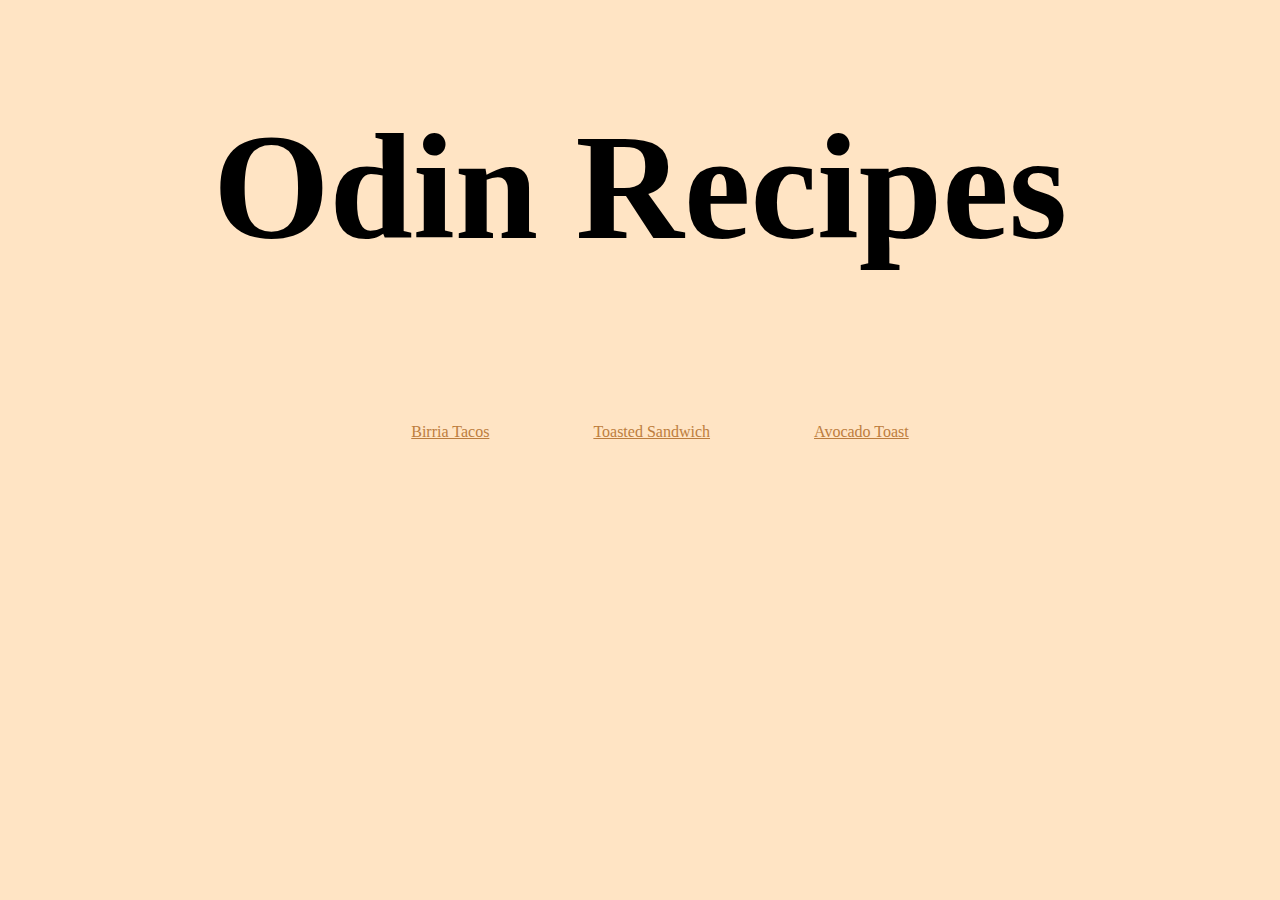
<file: index.html>
<!DOCTYPE html>
<html lang="en">
<head>
    <meta charset="UTF-8">
    <meta name="viewport" content="width=device-width, initial-scale=1.0">
    <link rel="stylesheet" href="style.css">
    <title>Odin Recipes</title>
</head>
<body>
    <h1>Odin Recipes</h1>
    <ul>
        <a href="recipes/tacos.html">Birria Tacos</a>
        <a href="recipes/sandwich.html">Toasted Sandwich</a>
        <a href="recipes/toast.html">Avocado Toast</a>
    </ul>
</body>
</html>
</file>
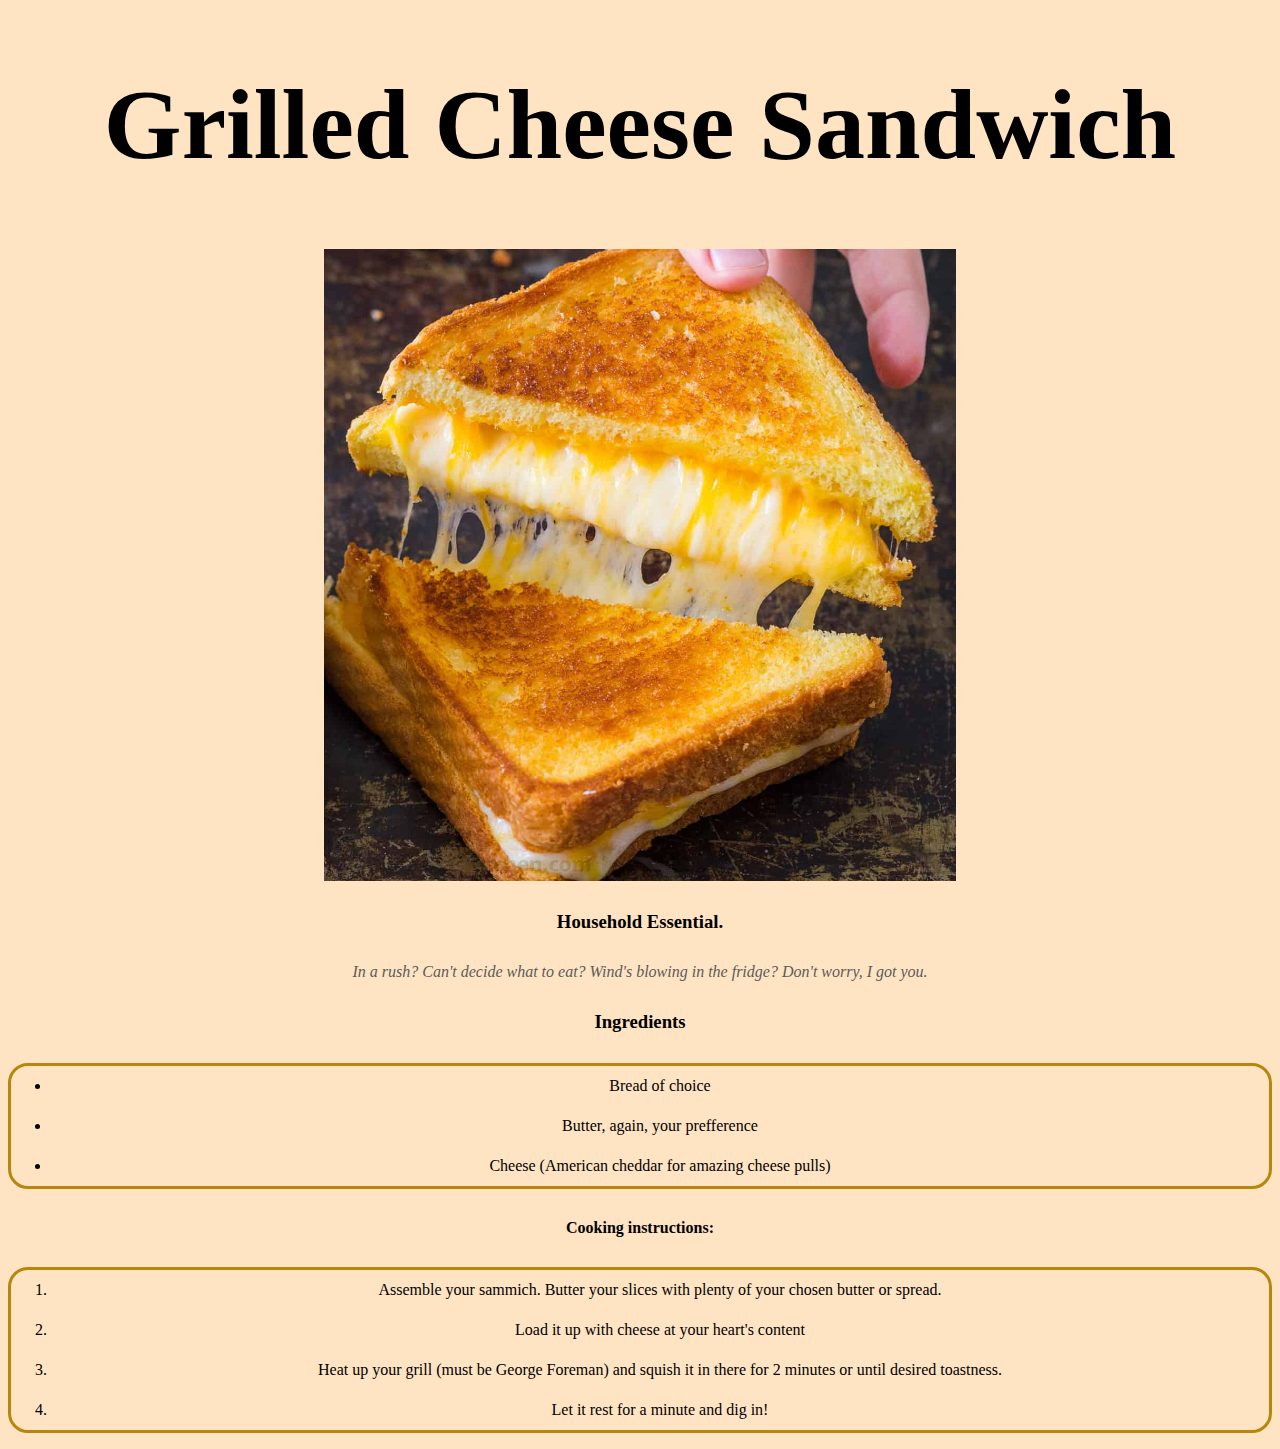
<file: recipes/sandwich.html>
<!DOCTYPE html>
<html lang="en">
<head>
    <meta charset="UTF-8">
    <meta name="viewport" content="width=device-width, initial-scale=1.0">
    <title>Grilled Cheese Sandwich</title>
    <link rel="stylesheet" href="style.css">
</head>
<body>
    <h1>Grilled Cheese Sandwich</h1>
        <img src="../images/sandwich.jpeg" alt="cheeesy sandiwch" class="images">

    <h3>Household Essential.</h3>

    <p>In a rush? Can't decide what to eat? Wind's blowing in the fridge? Don't worry, I got you.</p>

<h3>Ingredients</h3>

<ul>
    <li>Bread of choice </li>
    <li>Butter, again, your prefference</li>
    <li>Cheese (American cheddar for amazing cheese pulls)</li>
</ul>

<h4>Cooking instructions:</h4>

<ol>
    <li>Assemble your sammich. Butter your slices with plenty of your chosen butter or spread.</li>
    <li>Load it up with cheese at your heart's content</li>
    <li>Heat up your grill (must be George Foreman) and squish it in there for 2 minutes or until desired toastness.</li>
    <li>Let it rest for a minute and dig in!</li>
</ol>

</body>
</html>
</file>
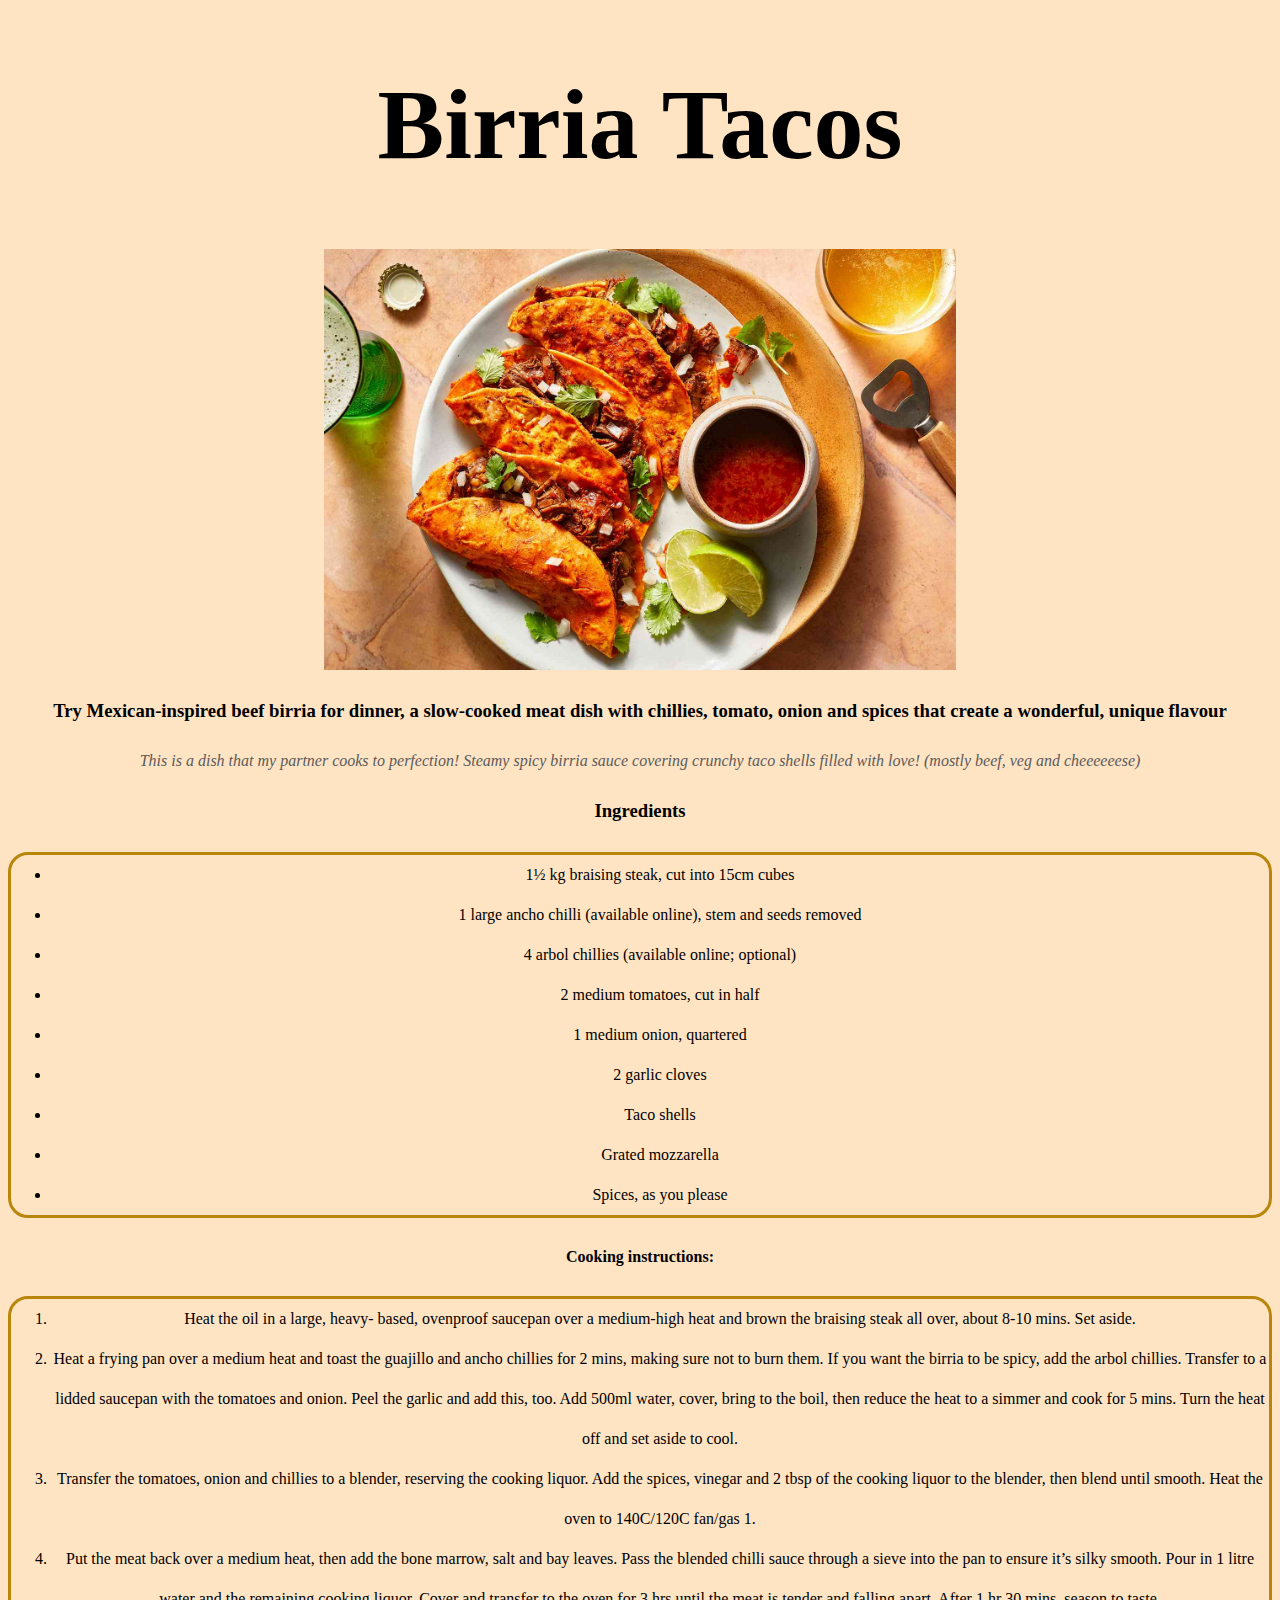
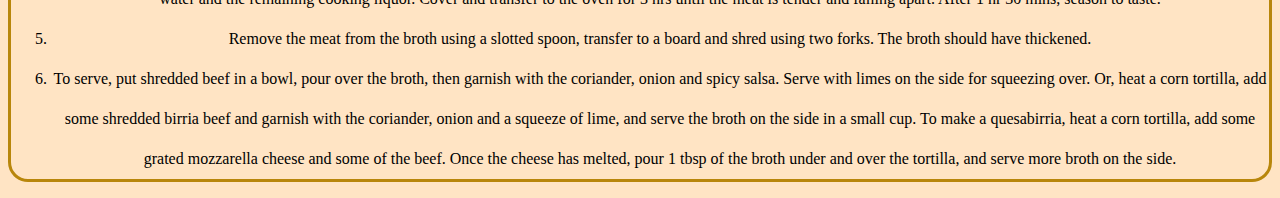
<file: recipes/tacos.html>
<!DOCTYPE html>
<html lang="en">
<head>
    <meta charset="UTF-8">
    <meta name="viewport" content="width=device-width, initial-scale=1.0">
    <title>Birria Tacos</title>
    <link rel="stylesheet" href="style.css">
</head>
<body>
    <h1>Birria Tacos</h1>
        <img src="../images/tacos.jpeg" alt="Delicious saucy tacos" class="images">

    <h3>Try Mexican-inspired beef birria for dinner, a slow-cooked meat dish with chillies, tomato, onion and spices that create a wonderful, unique flavour</h3>

    <p>This is a dish that my partner cooks to perfection! Steamy spicy birria sauce covering crunchy taco shells filled with love! (mostly beef, veg and cheeeeeese)</p>


    <h3>Ingredients</h3>
<ul>
    <li>1½ kg braising steak, cut into 15cm cubes</li>
    <li>1 large ancho chilli (available online), stem and seeds removed</li>
    <li>4 arbol chillies (available online; optional)</li>
    <li>2 medium tomatoes, cut in half</li>
    <li>1 medium onion, quartered</li>
    <li>2 garlic cloves</li>
    <li>Taco shells</li>
    <li>Grated mozzarella</li>
    <li>Spices, as you please</li>
</ul>

<h4>Cooking instructions:</h4>

<ol>
    <li>Heat the oil in a large, heavy- based, ovenproof saucepan over a medium-high heat and brown the braising steak all over, about 8-10 mins. Set aside.</li>
    <li>Heat a frying pan over a medium heat and toast the guajillo and ancho chillies for 2 mins, making sure not to burn them. If you want the birria to be spicy, add the arbol chillies. Transfer to a lidded saucepan with the tomatoes and onion. Peel the garlic and add this, too. Add 500ml water, cover, bring to the boil, then reduce the heat to a simmer and cook for 5 mins. Turn the heat off and set aside to cool.</li>
    <li>Transfer the tomatoes, onion and chillies to a blender, reserving the cooking liquor. Add the spices, vinegar and 2 tbsp of the cooking liquor to the blender, then blend until smooth. Heat the oven to 140C/120C fan/gas 1.</li>
    <li>Put the meat back over a medium heat, then add the bone marrow, salt and bay leaves. Pass the blended chilli sauce through a sieve into the pan to ensure it’s silky smooth. Pour in 1 litre water and the remaining cooking liquor. Cover and transfer to the oven for 3 hrs until the meat is tender and falling apart. After 1 hr 30 mins, season to taste.</li>
    <li>Remove the meat from the broth using a slotted spoon, transfer to a board and shred using two forks. The broth should have thickened.</li>
    <li>To serve, put shredded beef in a bowl, pour over the broth, then garnish with the coriander, onion and spicy salsa. Serve with limes on the side for squeezing over. Or, heat a corn tortilla, add some shredded birria beef and garnish with the coriander, onion and a squeeze of lime, and serve the broth on the side in a small cup. To make a quesabirria, heat a corn tortilla, add some grated mozzarella cheese and some of the beef. Once the cheese has melted, pour 1 tbsp of the broth under and over the tortilla, and serve more broth on the side.</li>
</ol>

</body>
</html>
</file>
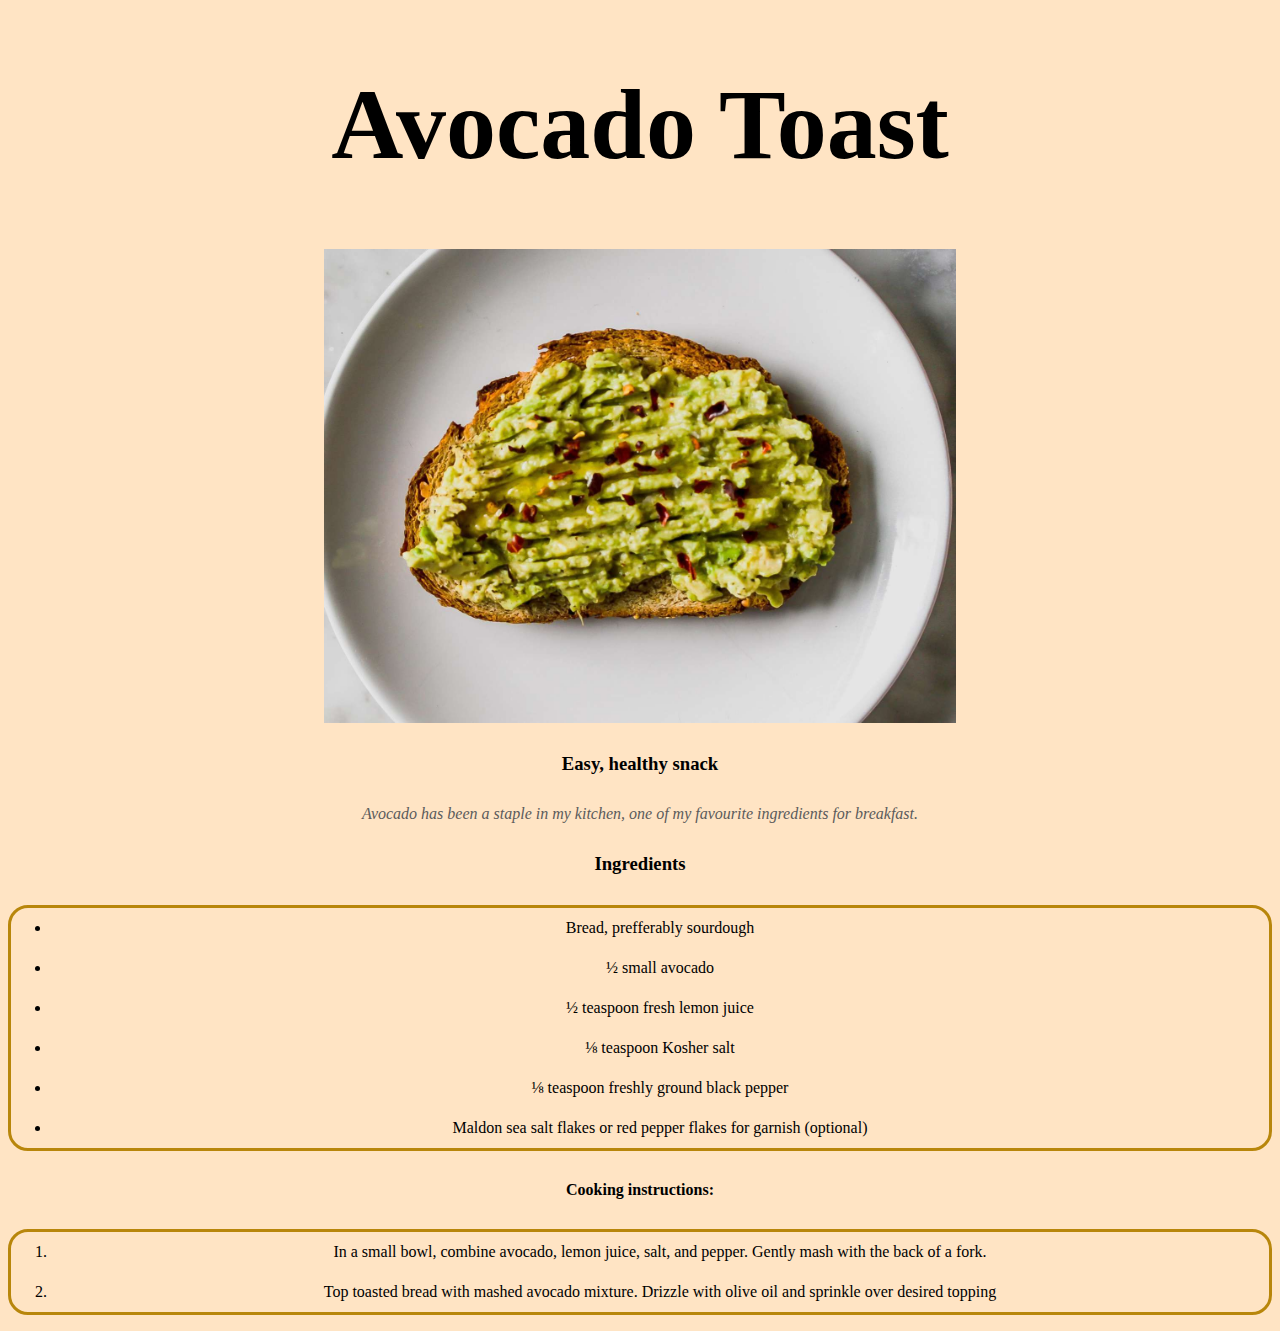
<file: recipes/toast.html>
<!DOCTYPE html>
<html lang="en">
<head>
    <meta charset="UTF-8">
    <meta name="viewport" content="width=device-width, initial-scale=1.0">
    <title>Avocado Toast</title>
    <link rel="stylesheet" href="style.css">
</head>
<body>
    <h1>Avocado Toast</h1>
        <img src="../images/toast.jpeg" alt="Avocado on the toast" class="images">

    <h3>Easy, healthy snack</h3>

    <p>Avocado has been a staple in my kitchen, one of my favourite ingredients for breakfast.</p>

    <h3>Ingredients</h3>

<ul>
    <li>Bread, prefferably sourdough</li>
    <li>½ small avocado</li>
    <li>½ teaspoon fresh lemon juice</li>
    <li>⅛ teaspoon Kosher salt</li>
    <li>⅛ teaspoon freshly ground black pepper</li>
    <li>Maldon sea salt flakes or red pepper flakes for garnish (optional)</li>
</ul>

<h4>Cooking instructions:</h4>

<ol>
    <li>In a small bowl, combine avocado, lemon juice, salt, and pepper. Gently mash with the back of a fork.</li>
    <li>Top toasted bread with mashed avocado mixture. Drizzle with olive oil and sprinkle over desired topping</li>
</ol>

</body>
</html>
</file>
<file: style.css>
body {
    font-family: 'Times New Roman', Times, serif;
    background-color: bisque;

}

h1 {
    text-align: center;
    font-size: 150px;
}

ul {
    text-align: center;
    margin: 150px;

}

a {
    margin: 50px;
    color: rgb(189, 125, 61);
}
</file>
<file: recipes/style.css>
body {
    font-family: 'Times New Roman', Times, serif;
    background-color: bisque;

}

h1 {
    text-align: center;
    font-size: 100px;
}

img {
    width: 400px;
    height: auto;
}

.images {
    display: block;
    margin-left: auto;
    margin-right: auto;
    width: 50%;
}

h3, h4 {
    text-align: center;
    margin: 30px;
}

p {
    color: rgb(91, 91, 91);
    font-style: italic;
    text-align: center;
}

ul , ol {
    border-style: solid;
    border-radius: 20px;
    border-width: 3px;
    border-color: darkgoldenrod;
    text-align: center;
    line-height: 40px;
}
</file>
